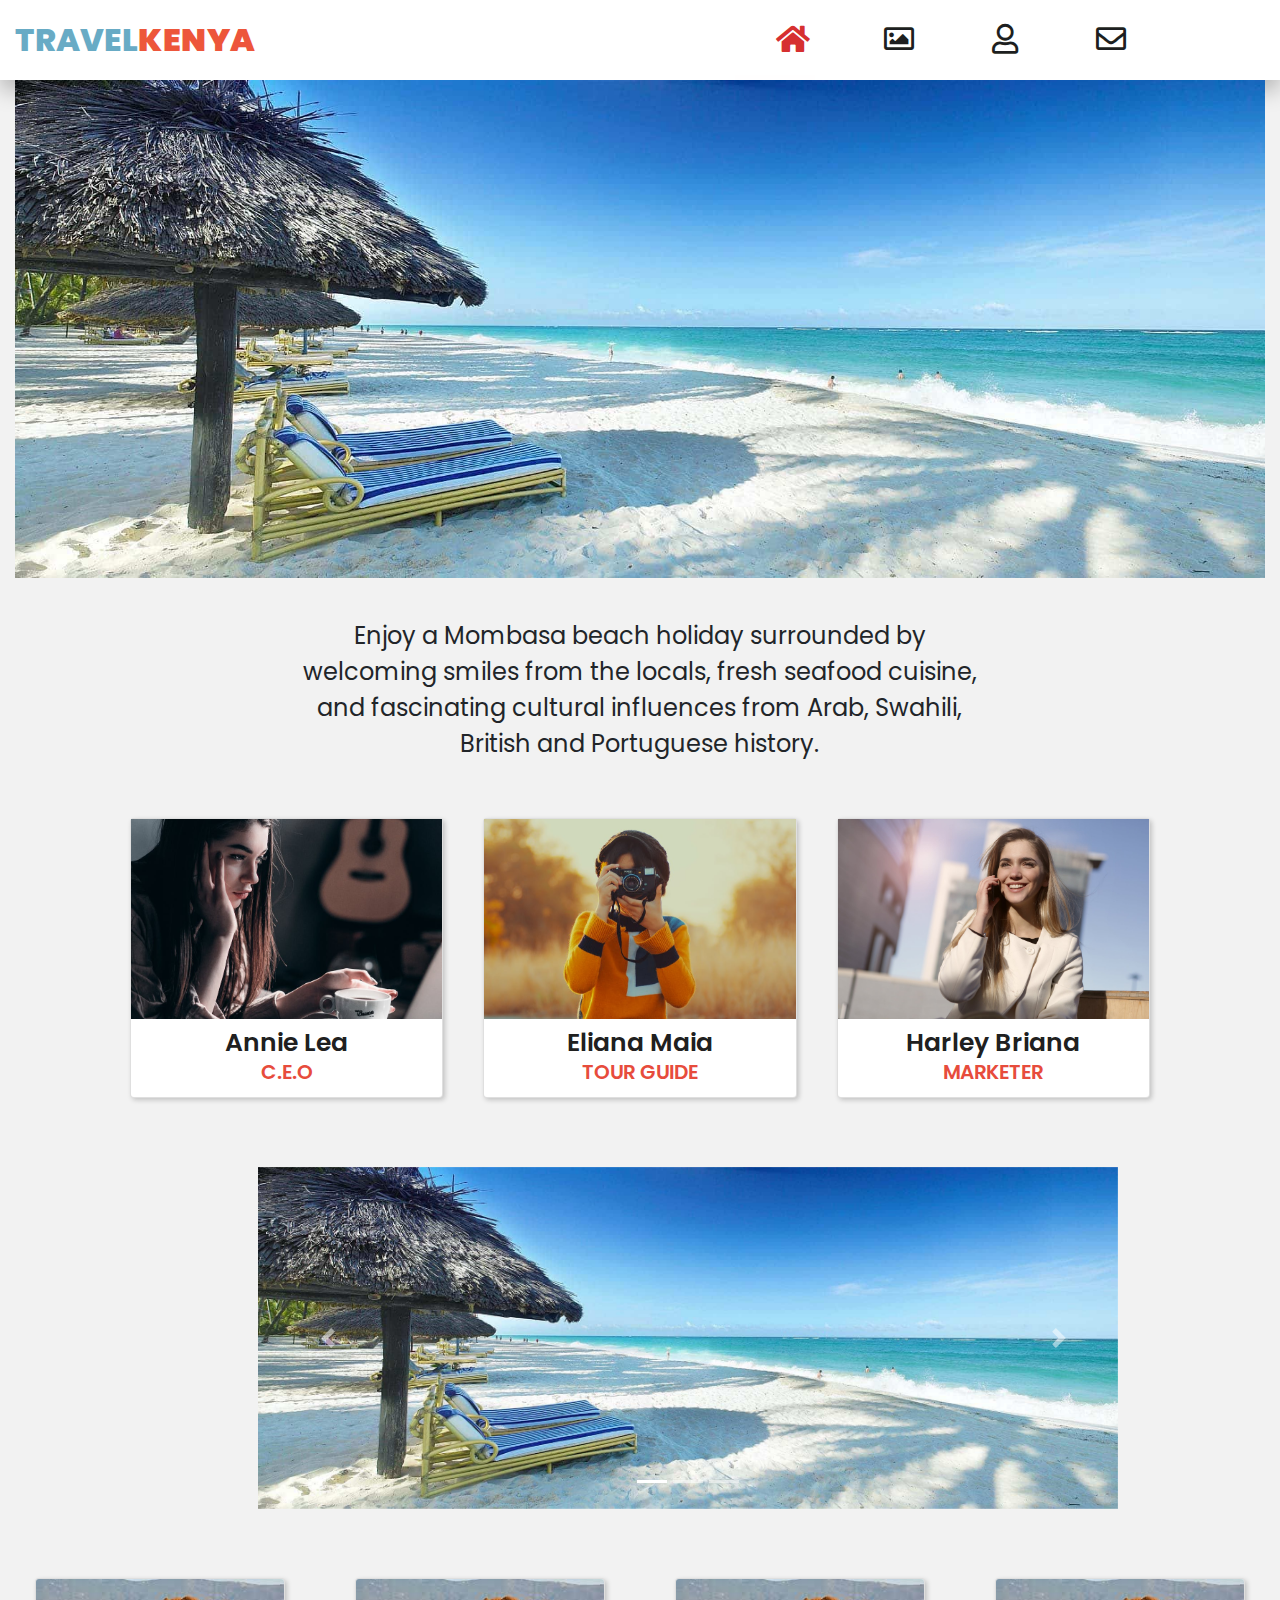
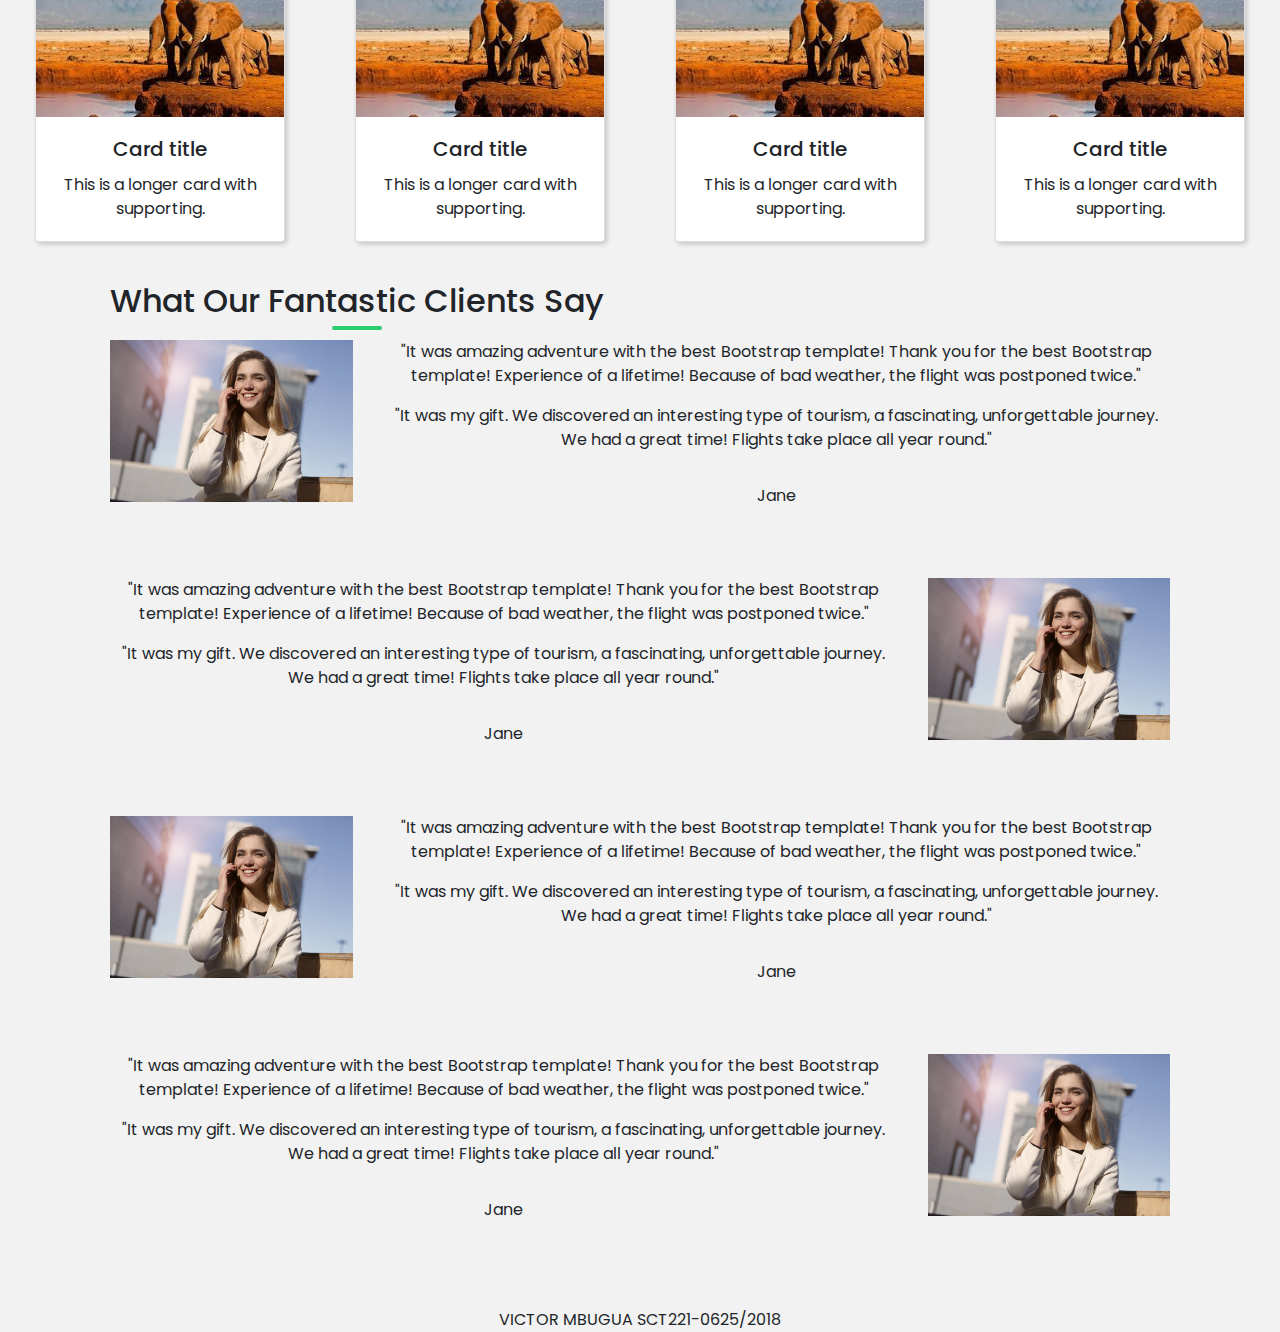
<file: TRAVELKENYA/index.html>
<!DOCTYPE html>
<html lang="en">

<head>
    <meta charset="UTF-8">
    <meta http-equiv="X-UA-Compatible" content="IE=edge">
    <meta name="viewport" content="width=device-width, initial-scale=1.0">
    <title>TRAVELKENYA--HOME</title>
    <link rel="stylesheet" type="text/css" href="style/bootstrap.min.css">
    <link rel="stylesheet" type="text/css" href="style/font-awesome.css">
    <link rel="stylesheet" href="https://cdnjs.cloudflare.com/ajax/libs/font-awesome/5.15.3/css/all.min.css" />
    <link rel="stylesheet" href="style/style.main.css">
</head>

<body>
    <div class="container-fluid container-fluid1">
        <div class="row">

            <div class="col-md-6">
                <a href="index.html" class="logo">Travel<em>kenya</em></a>
            </div>
            <div class="col-md-6">
                <div class="menu">
                    <li><a class="active" href="index.html"><span class="fas fa-home"></span></a></li>
                    <li><a href="services.html"><span class="far fa-photo"></span></a></li>
                    <li><a href="about.html"><span class="far fa-user"></span></a></li>
                    <li><a href="contact.html"><span class="far fa-envelope"></span></a></li>

                    <div class="line"></div>
                </div>
            </div>
        </div>
    </div>

    <div class="container-fluid">
        <div class="row">
            <div class="col-md-12">
                <img class="img-fluid" src="images.jpg" alt="waiting">
            </div>
        </div>
    </div>

    <div class="container" style="margin-top: 40px; margin: bottom 40px; ">
        <div class="row">
            <div class="col-md-8 offset-2">
                <p style="text-align: center;font-size: 24px; ">
                    Enjoy a Mombasa beach holiday surrounded by welcoming smiles from the locals, fresh seafood cuisine, and fascinating cultural influences from Arab, Swahili, British and Portuguese history.
                </p>
            </div>
        </div>
    </div>

    <div class="container-fluid" style="margin-top: 40px;margin-bottom:50px; ">
        <div class="row">
            <div class="col-md-12">
                <div class="container">
                    <div class="card">
                        <div class="img2">
                            <img src="profile-2.jpeg">
                        </div>
                        <div class="top-text">
                            <div class="name">Annie Lea</div>
                            <p>C.E.O</p>
                        </div>
                        <div class="bottom-text">
                            <div class="text">Lorem ipsum dolor sit amet, consectetur adipisicing elit. Dolorem quaerat iusto adipisci reprehenderit quasi cum perspiciatis, minima reiciendis magni quam!</div>

                        </div>
                    </div>
                    <div class="card">
                        <div class="img2">
                            <img src="profile-1.jpeg">
                        </div>
                        <div class="top-text">
                            <div class="name">Eliana Maia</div>
                            <p>TOUR GUIDE</p>
                        </div>
                        <div class="bottom-text">
                            <div class="text">Lorem ipsum dolor sit amet, consectetur adipisicing elit. Dolorem quaerat iusto adipisci reprehenderit quasi cum perspiciatis, minima reiciendis magni quam!</div>

                        </div>
                    </div>

                    <div class="card">
                        <div class="img2">
                            <img src="profile3.jpeg">
                        </div>
                        <div class="top-text">
                            <div class="name">Harley Briana</div>
                            <p>MARKETER</p>
                        </div>
                        <div class="bottom-text">
                            <div class="text">Lorem ipsum dolor sit amet, consectetur adipisicing elit. Dolorem quaerat iusto adipisci reprehenderit quasi cum perspiciatis, minima reiciendis magni quam!</div>

                        </div>
                    </div>
                </div>
            </div>
        </div>
    </div>





    <!-- <div class="container" style="margin-top: 40px;margin-bottom:50px; ">
        <div class="row">
            <div class="col-md-8 offset-0">
                <div class="slider">
                   
                    <div class="slider__slides">
                        <div class="slide s--active">
                            <div class="slide__inner">
                                <div class="slide__content">
                                    <h2 class="slide__heading">Clip-Path Revealing Slider</h2>
                                    <p class="slide__text">Greetings, Traveler!</p>
                                </div>
                            </div>
                        </div>
                        <div class="slide">
                            <div class="slide__inner">
                                <div class="slide__content">
                                    <h2 class="slide__heading">Simple Animation</h2>
                                    <p class="slide__text">Clip-path magic!</p>
                                </div>
                            </div>
                        </div>
                        <div class="slide">
                            <div class="slide__inner">
                                <div class="slide__content">
                                    <h2 class="slide__heading">Very Stylish Effect!</h2>
                                    <p class="slide__text">It looks cool, isn't it?</p>
                                </div>
                            </div>
                        </div>
                        <div class="slide">
                            <div class="slide__inner">
                                <div class="slide__content">
                                    <h2 class="slide__heading">Limited browser support</h2>
                                    <p class="slide__text">Forget about IE/Edge and FF</p>
                                </div>
                            </div>
                        </div>
                        <div class="slide s--prev">
                            <div class="slide__inner">
                                <div class="slide__content">
                                    <h2 class="slide__heading">Check my other stuff!</h2>
                                    <p class="slide__text"><a href="https://codepen.io/suez/pens/public/" target="_blank">Other demos</a> and <a href="https://twitter.com/NikolayTalanov" target="_blank">Twitter</a></p>
                                </div>
                            </div>
                        </div>
                    </div>
                     -->









    <div class="container rww" style="margin-top: 40px;margin-bottom:50px;height:300px; ">
        <div class="row">
            <div class="col-md-12 offset-2">
                <div id="carouselExampleIndicators" class="carousel slide" data-ride="carousel">
                    <ol class="carousel-indicators">
                        <li data-target="#carouselExampleIndicators" data-slide-to="0" class="active"></li>
                        <li data-target="#carouselExampleIndicators" data-slide-to="1"></li>
                        <li data-target="#carouselExampleIndicators" data-slide-to="2"></li>
                    </ol>
                    <div class="carousel-inner">
                        <div class="carousel-item active">
                            <img class="d-block " src="images.jpg" alt="First slide" style="width: 860px;">
                        </div>
                        <div class="carousel-item">
                            <img class="d-block " src="migration.jpg" alt="Second slide" style="width: 860px;">
                        </div>
                        <div class="carousel-item">
                            <img class="d-block" src="download.jpg" alt="Third slide" style="width: 860px;">
                        </div>
                    </div>
                    <a class="carousel-control-prev" href="#carouselExampleIndicators" role="button" data-slide="prev">
                        <span class="carousel-control-prev-icon" aria-hidden="true"></span>
                        <span class="sr-only">Previous</span>
                    </a>
                    <a class="carousel-control-next" href="#carouselExampleIndicators" role="button" data-slide="next">
                        <span class="carousel-control-next-icon" aria-hidden="true"></span>
                        <span class="sr-only">Next</span>
                    </a>
                </div>
            </div>
        </div>
    </div>
    <!-- <div class="container">
        <div class="row">
            <div class="col-md-12">
                <div class="wrapper">

                    <div class="carders radius shadowDepth1">
                        <div class="card__image border-tlr-radius">
                            <img src="http://lorempixel.com/400/200/sports/" alt="image" class="border-tlr-radius">
                        </div>

                        <div class="card__content card__padding">
                            <div class="card__share">
                                <div class="card__social">
                                    <a class="share-icon facebook" href="#"><span class="fa fa-facebook"></span></a>
                                    <a class="share-icon twitter" href="#"><span class="fa fa-twitter"></span></a>
                                    <a class="share-icon googleplus" href="#"><span class="fa fa-google-plus"></span></a>
                                </div>

                                <a id="share" class="share-toggle share-icon" href="#"></a>
                            </div>

                            <div class="card__meta">
                                <a href="#">Web Design</a>
                                <time>17th March</time>
                            </div>

                            <article class="card__article">
                                <h2><a href="#">Material Design Card - For Blog Post Article</a></h2>

                                <p>Lorem ipsum dolor sit amet, consectetur adipisicing elit. Ducimus harum...</p>
                            </article>
                        </div>

                        <div class="card__action">

                            <div class="card__author">
                                <img src="http://lorempixel.com/40/40/sports/" alt="user">
                                <div class="card__author-content">
                                    By <a href="#">John Doe</a>
                                </div>
                            </div>
                        </div>
                    </div>

                    <p class="text-center">Created By <a href="https://twitter.com/mithicher">Mithicher Baro</a></p>
                </div>
            </div>
        </div>
    </div> -->

    <div class="container-fluid ads">
        <div class="row row-cols-1 row-cols-md-2 ">
            <div class="col">
                <div class="card h-100">
                    <img src="download3.jpg" class="card-img-top" alt="...">
                    <div class="card-body">
                        <h5 class="card-title">Card title</h5>
                        <p class="card-text">This is a longer card with supporting.</p>
                    </div>
                </div>
            </div>
            <div class="col">
                <div class="card h-100">
                    <img src="download3.jpg" class="card-img-top" alt="...">
                    <div class="card-body">
                        <h5 class="card-title">Card title</h5>
                        <p class="card-text">This is a longer card with supporting.</p>
                    </div>
                </div>
            </div>
            <div class="col">
                <div class="card h-100">
                    <img src="download3.jpg" class="card-img-top" alt="...">
                    <div class="card-body">
                        <h5 class="card-title">Card title</h5>
                        <p class="card-text">This is a longer card with supporting.</p>
                    </div>
                </div>
            </div>
            <div class="col">
                <div class="card h-100">
                    <img src="download3.jpg" class="card-img-top" alt="...">
                    <div class="card-body">
                        <h5 class="card-title">Card title</h5>
                        <p class="card-text">This is a longer card with supporting.</p>
                    </div>
                </div>
            </div>
        </div>
    </div>


    <div class="container">

        <div class="row">
            <div class="col-md-12">
                <h2 class="mbr-section-title main-title mbr-fonts-style mbr-white  text-center  display-5">
                    What Our Fantastic Clients Say
                </h2>

                <div class="col-lg-10 testimonials-container mbr-white">


                </div>
            </div>
        </div>



    </div>

    <div class="container " style="margin-bottom:70px;">
        <div class=" row">
            <div class="col-lg-3 col-md-4">
                <div class="user_image">
                    <img src="profile3.jpeg" alt="" title="" style="height: 100%; width: 100%;">
                </div>
            </div>
            <div class=" col-lg-9 col-md-8">
                <div class="user_text">
                    <p class="mbr-text mbr-fonts-style mbr-lighter display-7">
                        "It was amazing adventure with the best Bootstrap template! Thank you for the best Bootstrap template! Experience of a lifetime! Because of bad weather, the flight was postponed twice."
                    </p>
                    <p class="mbr-text mbr-fonts-style mbr-lighter display-7">
                        "It was my gift. We discovered an interesting type of tourism, a fascinating, unforgettable journey. We had a great time! Flights take place all year round."
                    </p>
                </div>
                <div class="user_name mbr-bold mbr-fonts-style pt-3 display-7">
                    Jane
                </div>

            </div>
        </div>
    </div>
    <div class="container " style="margin-bottom:70px;">
        <div class=" row">
            <div class=" col-lg-9 col-md-8">
                <div class="user_text">
                    <p class="mbr-text mbr-fonts-style mbr-lighter display-7">
                        "It was amazing adventure with the best Bootstrap template! Thank you for the best Bootstrap template! Experience of a lifetime! Because of bad weather, the flight was postponed twice."
                    </p>
                    <p class="mbr-text mbr-fonts-style mbr-lighter display-7">
                        "It was my gift. We discovered an interesting type of tourism, a fascinating, unforgettable journey. We had a great time! Flights take place all year round."
                    </p>
                </div>
                <div class="user_name mbr-bold mbr-fonts-style pt-3 display-7">
                    Jane
                </div>

            </div>
            <div class="col-lg-3 col-md-4">
                <div class="user_image">
                    <img src="profile3.jpeg" alt="" title="" style="height: 100%; width: 100%;">
                </div>
            </div>

        </div>
    </div>
    <div class="container " style="margin-bottom:70px;">
        <div class=" row">
            <div class="col-lg-3 col-md-4">
                <div class="user_image">
                    <img src="profile3.jpeg" alt="" title="" style="height: 100%; width: 100%;">
                </div>
            </div>
            <div class=" col-lg-9 col-md-8">
                <div class="user_text">
                    <p class="mbr-text mbr-fonts-style mbr-lighter display-7">
                        "It was amazing adventure with the best Bootstrap template! Thank you for the best Bootstrap template! Experience of a lifetime! Because of bad weather, the flight was postponed twice."
                    </p>
                    <p class="mbr-text mbr-fonts-style mbr-lighter display-7">
                        "It was my gift. We discovered an interesting type of tourism, a fascinating, unforgettable journey. We had a great time! Flights take place all year round."
                    </p>
                </div>
                <div class="user_name mbr-bold mbr-fonts-style pt-3 display-7">
                    Jane
                </div>

            </div>
        </div>
    </div>
    <div class="container " style="margin-bottom:70px;">
        <div class=" row">
            <div class=" col-lg-9 col-md-8">
                <div class="user_text">
                    <p class="mbr-text mbr-fonts-style mbr-lighter display-7">
                        "It was amazing adventure with the best Bootstrap template! Thank you for the best Bootstrap template! Experience of a lifetime! Because of bad weather, the flight was postponed twice."
                    </p>
                    <p class="mbr-text mbr-fonts-style mbr-lighter display-7">
                        "It was my gift. We discovered an interesting type of tourism, a fascinating, unforgettable journey. We had a great time! Flights take place all year round."
                    </p>
                </div>
                <div class="user_name mbr-bold mbr-fonts-style pt-3 display-7">
                    Jane
                </div>

            </div>
            <div class="col-lg-3 col-md-4">
                <div class="user_image">
                    <img src="profile3.jpeg" alt="" title="" style="height: 100%; width: 100%;">
                </div>
            </div>

        </div>
    </div>
    <div class="user_name mbr-bold mbr-fonts-style pt-3 display-7">
        VICTOR MBUGUA SCT221-0625/2018
    </div>


    <script src=" js/jquery-2.1.0.min.js"></script>

    <!-- Bootstrap -->
    <script src=" js/popper.js"></script>
    <script src=" js/bootstrap.min.js"></script>

    <!-- Plugins -->
    <script src=" js/slider.js"></script>
    <script src=" js/scrollreveal.min.js"></script>
    <script src=" js/waypoints.min.js"></script>
    <script src=" js/jquery.counterup.min.js"></script>
    <script src="js/imgfix.min.js"></script>
    <script src="js/mixitup.js"></script>
    <script src="js/accordions.js"></script>
    <script src=" js/tre.js"></script>
    <!-- Global Init -->
    <script src=" js/custom.js"></script>
</body>

</html>
</file>
<file: TRAVELKENYA/style/style.main.css>
@import url('https://fonts.googleapis.com/css?family=Poppins:400,500,600,700&display=swap');
* {
    margin: 0;
    padding: 0;
    box-sizing: border-box;
    font-family: 'Poppins', sans-serif;
}

html,
body {
    display: grid;
    height: 100%;
    text-align: center;
    background: #f2f2f2;
}

.container-fluid1 {
    height: 80px;
    line-height: 80px;
    background: #fff;
    box-shadow: 0 10px 20px rgba(0, 0, 0, 0.25);
}

.container-fluid1 .menu {
    display: flex;
    position: relative;
    margin-left: 80px;
}

.container-fluid1 .menu li {
    list-style: none;
    flex: 0.2;
    font-size: 30px;
    cursor: pointer;
    user-select: none;
}

.container-fluid1 .logo {
    line-height: 80px;
    color: rgb(104, 171, 197);
    font-size: 32px;
    font-weight: 800;
    text-transform: uppercase;
    float: left;
    -webkit-transition: all 0.3s ease 0s;
    -moz-transition: all 0.3s ease 0s;
    -o-transition: all 0.3s ease 0s;
    transition: all 0.3s ease 0s;
}

.ads {
    margin-top: 40px;
    margin-bottom: 40px;
}

.container-fluid1 .logo em {
    font-style: normal;
    color: #ed563b;
    font-weight: 900;
}

a {
    text-decoration: none !important;
}

.container-fluid1 .logo:hover {
    color: rgb(104, 171, 197);
}

.container-fluid1 .menu li a {
    color: #1d1f20;
    transition: color 0.3s ease;
}

.container-fluid1 .menu li:hover a {
    color: #f23b26;
}

.container-fluid1 .menu li a.active,
.container-fluid1 .menu li a:hover {
    color: rgb(214, 48, 48);
    background: #fff;
}

.container-fluid1 .menu .line {
    position: absolute;
    height: 5px;
    width: 15%;
    background: #fffefe;
    left: 0;
    bottom: 0;
    transition: all 0.3s ease;
}

.container-fluid1 .menu li:nth-child(1):hover~.line {
    left: 3%;
    background: #f23b26;
}

.container-fluid1 .menu li:nth-child(2):hover~.line {
    left: 23%;
    background: #f23b26;
}

.container-fluid1 .menu li:nth-child(3):hover~.line {
    left: 44%;
    background: #f23b26;
}

.container-fluid1 .menu li:nth-child(4):hover~.line {
    left: 63%;
    background: #f23b26;
}

.container {
    padding: 0 40px;
    display: flex;
    align-items: center;
    justify-content: space-between;
}

.card {
    height: 280px;
    max-width: 350px;
    margin: 0 20px;
    background: white;
    transition: 0.4s;
    box-shadow: 2px 2px 5px rgba(0, 0, 0, 0.2);
}

.card:hover {
    height: 470px;
    box-shadow: 5px 5px 10px rgba(0, 0, 0, 0.2);
}

.card .img2 {
    height: 200px;
    width: 100%;
}

.card .img2 img {
    height: 100%;
    width: 100%;
    object-fit: cover;
}

.card .top-text {
    padding: 5px;
}

.card .top-text .name {
    font-size: 25px;
    font-weight: 600;
    color: #202020;
}

.card .top-text p {
    font-size: 20px;
    font-weight: 600;
    color: #e74c3c;
    line-height: 20px;
}

.card .bottom-text {
    padding: 0 20px 10px 20px;
    margin-top: 5px;
    background: white;
    opacity: 0;
    visibility: hidden;
    transition: 0.1s;
}

.card:hover .bottom-text {
    opacity: 1;
    visibility: visible;
}

.card .bottom-text .text {
    text-align: justify;
}

.card .bottom-text .btn {
    margin: 10px 0;
    text-align: left;
}

.card .bottom-text .btn a {
    text-decoration: none;
    background: #e74c3c;
    color: #f2f2f2;
    padding: 5px 8px;
    border-radius: 3px;
    display: inline-flex;
    transition: 0.2s;
}

.card .bottom-text .btn a:hover {
    transform: scale(0.9);
}

@media screen and (max-width: 978px) {
    .container {
        flex-wrap: wrap;
        flex-direction: column;
    }
    .card {
        max-width: 700px;
        margin: 20px 0;
    }
}


/* cards */

.blog-card {
    position: absolute;
    height: 370px;
    width: 95%;
    max-width: 850px;
    margin: auto;
    border-radius: 25px;
    background: white;
    box-shadow: 0px 10px 50px rgba(252, 56, 56, .3);
}

.inner-part {
    position: absolute;
    display: flex;
    height: 360px;
    align-items: center;
    justify-content: center;
    padding: 0 25px;
}

#imgTap:checked~.inner-part {
    padding: 0;
    transition: .1s ease-in;
}

.inner-part .img {
    height: 260px;
    width: 260px;
    flex-shrink: 0;
    overflow: hidden;
    border-radius: 20px;
    box-shadow: 2px 3px 15px rgba(252, 56, 56, .1);
}

#imgTap:checked~.inner-part .img {
    height: 370px;
    width: 850px;
    z-index: 99;
    margin-top: 10px;
    transition: .3s .2s ease-in;
}

.img img {
    height: 100%;
    width: 100%;
    object-fit: cover;
    cursor: pointer;
    opacity: 0;
    transition: .6s;
}

#tap-1:checked~.inner-part .img-1,
#tap-2:checked~.inner-part .img-2,
#tap-3:checked~.inner-part .img-3 {
    opacity: 1;
    transition-delay: .2s;
}

.content {
    padding: 0 20px 0 35px;
    width: 530px;
    margin-left: 50px;
    opacity: 0;
    transition: .6s;
}

#imgTap:checked~.inner-part .content {
    display: none;
}

#tap-1:checked~.inner-part .content-1,
#tap-2:checked~.inner-part .content-2,
#tap-3:checked~.inner-part .content-3 {
    opacity: 1;
    margin-left: 0px;
    z-index: 100;
    transition-delay: .3s;
}

.content span {
    display: block;
    color: #7b7992;
    margin-bottom: 15px;
    font-size: 22px;
    font-weight: 500
}

.content .title {
    font-size: 30px;
    font-weight: 700;
    color: #0d0925;
    margin-bottom: 20px;
}

.content .text {
    color: #4e4a67;
    font-size: 19px;
    margin-bottom: 30px;
    line-height: 1.5em;
    text-align: justify;
}

.content button {
    display: inline-flex;
    padding: 15px 20px;
    border: none;
    font-size: 16px;
    text-transform: uppercase;
    color: #fff0e6;
    font-weight: 600;
    letter-spacing: 1px;
    border-radius: 50px;
    cursor: pointer;
    outline: none;
    border: 1px solid #fd3535;
    background: linear-gradient(147deg, #fe8a39 0%, #fd3838 74%);
}

.content button:hover {
    background: linear-gradient(147deg, #fe791b 0%, #fd1c1c 74%);
}

.sliders {
    position: absolute;
    bottom: 25px;
    left: 65%;
    transform: translateX(-50%);
    z-index: 12;
}

#imgTap:checked~.sliders {
    display: none;
}

.sliders .tap {
    position: relative;
    height: 10px;
    width: 50px;
    background: #d9d9d9;
    border-radius: 5px;
    display: inline-flex;
    margin: 0 3px;
    cursor: pointer;
}

.sliders .tap:hover {
    background: #cccccc;
}

.sliders .tap:before {
    position: absolute;
    content: '';
    top: 0;
    left: 0;
    height: 100%;
    width: -100%;
    background: linear-gradient(147deg, #f6b323 0%, #f23b26 74%);
    border-radius: 10px;
    transform: scaleX(0);
    transition: transform .6s;
    transform-origin: left;
}

input[type="radio"],
input[type="checkbox"] {
    display: none;
}

#tap-1:checked~.sliders .tap-1:before,
#tap-2:checked~.sliders .tap-2:before,
#tap-3:checked~.sliders .tap-3:before {
    transform: scaleX(1);
    width: 100%;
}


/* slide */


/* .slider {
    position: relative;
    height: 100vh;
}

.slider__slides {
    z-index: 1;
    position: relative;
    height: 100%;
}

.slider__control {
    z-index: 2;
    position: absolute;
    top: 50%;
    left: 5%;
    width: 60px;
    height: 60px;
    margin-left: -30px;
    margin-top: -30px;
    border-radius: 50%;
    background: #fff;
    transition: background-color 0.3s;
    cursor: pointer;
}

.slider__control--right {
    left: 95%;
}

.slider__control:hover {
    background-color: #2da6ff;
}

.slider__control-line {
    position: absolute;
    left: 23px;
    top: 50%;
    width: 3px;
    height: 14px;
    transform-origin: 50% 0;
    transform: rotate(-45deg);
}

.slider__control-line:nth-child(2) {
    transform: translateY(1px) rotate(-135deg);
}

.slider__control--right .slider__control-line {
    left: 37px;
    transform-origin: 1px 0;
    transform: rotate(45deg);
}

.slider__control--right .slider__control-line:nth-child(2) {
    transform: translateY(1px) rotate(135deg);
}

.slider__control-line:after {
    content: "";
    position: absolute;
    left: 0;
    top: 0;
    width: 100%;
    height: 100%;
    background-color: #e2e2e2;
    transition: background-color 0.3s;
}

.slider__control:hover .slider__control-line:after {
    background-color: #fff;
}

.slider__control.a--rotation .slider__control-line:after {
    animation: arrowLineRotation 0.49s;
}

.slider__control.a--rotation .slider__control-line:nth-child(1):after {
    animation: arrowLineRotationRev 0.49s;
}

@keyframes arrowLineRotation {
    to {
        transform: rotate(180deg);
    }
}

@keyframes arrowLineRotationRev {
    to {
        transform: rotate(-180deg);
    }
}

.slide {
    overflow: hidden;
    position: absolute;
    left: 50%;
    top: 50%;
    width: 150vmax;
    height: 150vmax;
    transform: translate(-50%, -50%);
    border-radius: 50%;
    transition: clip-path 0s 0.91s;
    clip-path: circle(30px at 120vw 50%);
}

.slide.s--prev {
    clip-path: circle(30px at 30vw 50%);
}

.slide.s--active {
    z-index: 1;
    transition: clip-path 1.3s;
    clip-path: circle(120vmax at 120vw 50%);
}

.slide.s--active.s--active-prev {
    clip-path: circle(120vmax at 30vw 50%);
}

.slide__inner {
    position: absolute;
    left: 50%;
    top: 50%;
    width: 100vw;
    height: 100vh;
    margin-left: -50vw;
    margin-top: -50vh;
    background-size: cover;
    background-position: center center;
}

.slide__inner:before {
    content: "";
    position: absolute;
    left: 0;
    top: 0;
    width: 100%;
    height: 100%;
    background: rgba(0, 0, 0, 0.3);
} */

.wrappers {
    max-width: 1100px;
}

.gallery {
    display: flex;
    flex-wrap: wrap;
}

.gallery .image {
    padding: 7px;
    width: calc(100% / 3);
}

.gallery .image span {
    display: flex;
    width: 100%;
    overflow: hidden;
}

.gallery .image img {
    width: 100%;
    vertical-align: middle;
    transition: all 0.3s ease;
}

.gallery .image:hover img {
    transform: scale(1.1);
}

.preview-box {
    position: fixed;
    top: 50%;
    left: 50%;
    transform: translate(-50%, -50%) scale(0.9);
    background: #fff;
    max-width: 700px;
    width: 100%;
    z-index: 5;
    opacity: 0;
    pointer-events: none;
    border-radius: 3px;
    padding: 0 5px 5px 5px;
    box-shadow: 0px 0px 15px rgba(0, 0, 0, 0.2);
}

.preview-box.show {
    opacity: 1;
    pointer-events: auto;
    transform: translate(-50%, -50%) scale(1);
    transition: all 0.3s ease;
}

.preview-box .details {
    display: flex;
    align-items: center;
    padding: 12px 15px 12px 10px;
    justify-content: space-between;
}

.preview-box .details .title {
    display: flex;
    font-size: 18px;
    font-weight: 400;
}

.details .title p {
    margin: 0 5px;
}

.details .title p.current-img {
    font-weight: 500;
}

.details .icon {
    color: #007bff;
    font-size: 20px;
    cursor: pointer;
}

.preview-box .image-box {
    display: flex;
    width: 100%;
    position: relative;
}

.image-box .slide {
    position: absolute;
    top: 50%;
    transform: translateY(-50%);
    color: #fff;
    font-size: 30px;
    cursor: pointer;
    height: 50px;
    width: 60px;
    line-height: 50px;
    text-align: center;
    border-radius: 3px;
}

.slide.prev {
    left: 0px;
}

.slide.next {
    right: 0px;
}

.image-box img {
    width: 100%;
    border-radius: 0 0 3px 3px;
}

.shadow {
    position: fixed;
    top: 0;
    left: 0;
    height: 100%;
    width: 100%;
    z-index: 2;
    display: none;
    background: rgba(0, 0, 0, 0.45);
}

@media(max-width: 1000px) {
    .gallery .image {
        width: calc(100% / 2);
    }
}

@media(max-width: 600px) {
    .gallery .image {
        width: 100%;
        padding: 4px;
    }
}


/* .container {
    display: flex;
    align-items: center;
    justify-content: center;
    min-height: 100vh;
    padding: 40px;
    outline: none;
    box-sizing: border-box;
    max-width: 800px;
    background: #fff;
    width: 800px;
    padding: 25px 40px 10px 40px;
    box-shadow: 0px 0px 10px rgba(0, 0, 0, 0.1);
}

.container .text {
    text-align: center;
    font-size: 35px;
    font-weight: 600;
    background: -webkit-linear-gradient(right, #56d8e4, #9f01ea, #56d8e4, #9f01ea);
    -webkit-background-clip: text;
    -webkit-text-fill-color: transparent;
}

.container form {
    padding: 30px 0 0 0;
}

.container form .form-row {
    display: flex;
    margin: 32px 0;
}

form .form-row .input-data {
    width: 100%;
    height: 40px;
    margin: 0 20px;
    position: relative;
}

form .form-row .textarea {
    height: 70px;
}

.input-data input,
.textarea textarea {
    display: block;
    width: 100%;
    height: 100%;
    border: none;
    font-size: 17px;
    border-bottom: 2px solid rgba(0, 0, 0, 0.12);
}

.input-data input:focus~label,
.textarea textarea:focus~label,
.input-data input:valid~label,
.textarea textarea:valid~label {
    transform: translateY(-20px);
    font-size: 14px;
    color: #3498db;
}

.textarea textarea {
    resize: none;
    padding-top: 10px;
}

.input-data label {
    position: absolute;
    pointer-events: none;
    bottom: 10px;
    font-size: 16px;
    transition: all 0.3s ease;
}

.textarea label {
    width: 100%;
    bottom: 40px;
    background: #fff;
}

.input-data .underline {
    position: absolute;
    bottom: 0;
    height: 2px;
    width: 100%;
}

.input-data .underline:before {
    position: absolute;
    content: "";
    height: 2px;
    width: 100%;
    background: #3498db;
    transform: scaleX(0);
    transform-origin: center;
    transition: transform 0.3s ease;
}

.input-data input:focus~.underline:before,
.input-data input:valid~.underline:before,
.textarea textarea:focus~.underline:before,
.textarea textarea:valid~.underline:before {
    transform: scale(1);
}

.submit-btn .input-data {
    overflow: hidden;
    height: 45px!important;
    width: 25%!important;
}

.submit-btn .input-data .inner {
    height: 100%;
    width: 300%;
    position: absolute;
    left: -100%;
    background: -webkit-linear-gradient(right, #56d8e4, #9f01ea, #56d8e4, #9f01ea);
    transition: all 0.4s;
}

.submit-btn .input-data:hover .inner {
    left: 0;
}

.submit-btn .input-data input {
    background: none;
    border: none;
    color: #fff;
    font-size: 17px;
    font-weight: 500;
    text-transform: uppercase;
    letter-spacing: 1px;
    cursor: pointer;
    position: relative;
    z-index: 2;
}

@media (max-width: 700px) {
    .container .text {
        font-size: 30px;
    }
    .container form {
        padding: 10px 0 0 0;
    }
    .container form .form-row {
        display: block;
    }
    form .form-row .input-data {
        margin: 35px 0!important;
    }
    .submit-btn .input-data {
        width: 40%!important;
    }
} */

.form {
    width: 440px;
    height: 540px;
    background: #e6e6e6;
    border-radius: 8px;
    box-shadow: 0 0 40px -10px #000;
    margin: calc(50vh - 220px) auto;
    padding: 20px 30px;
    max-width: calc(100vw - 40px);
    box-sizing: border-box;
    font-family: 'Montserrat', sans-serif;
}

.form h2 {
    margin: 10px 0;
    padding-bottom: 10px;
    width: 280px;
    align-items: center;
    color: #78788c;
    border-bottom: 3px solid #78788c
}

input {
    width: 100%;
    padding: 10px;
    box-sizing: border-box;
    background: none;
    outline: none;
    resize: none;
    border: 0;
    font-family: 'Montserrat', sans-serif;
    transition: all .3s;
    border-bottom: 2px solid #bebed2
}

input:focus {
    border-bottom: 2px solid #78788c
}

.form p:before {
    content: attr(type);
    display: block;
    margin: 28px 0 0;
    font-size: 14px;
    color: #5a5a5a
}

.form button {
    float: center;
    padding: 8px 12px;
    margin: 8px 0 0;
    font-family: 'Montserrat', sans-serif;
    border: 2px solid #78788c;
    background: 0;
    color: #5a5a6e;
    cursor: pointer;
    transition: all .3s
}

button:hover {
    background: #78788c;
    color: #fff
}

.form div {
    content: 'Hi';
    position: absolute;
    bottom: -15px;
    right: -20px;
    background: #50505a;
    color: #fff;
    width: 320px;
    padding: 16px 4px 16px 0;
    border-radius: 6px;
    font-size: 13px;
    box-shadow: 10px 10px 40px -14px #000
}

span {
    margin: 0 5px 0 15px
}


/* sliderd */


/* .saxc {
    font-size: 62.5%;
    overflow: hidden;
    background: #000;
} */

svg {
    display: block;
    overflow: visible;
}

.sliderq {
    position: relative;
    height: 100%;
    user-select: none;
    cursor: all-scroll;
}

.slider-control {
    z-index: 2;
    position: absolute;
    top: 0;
    width: 12%;
    height: 100%;
    transition: opacity 0.3s;
    will-change: opacity;
    opacity: 0;
}

.slider-control.inactive:hover {
    cursor: auto;
}

.slider-control:not(.inactive):hover {
    opacity: 1;
    cursor: pointer;
}

.slider-control.left {
    left: 0;
    background: linear-gradient(to right, rgba(0, 0, 0, 0.18) 0%, rgba(0, 0, 0, 0) 100%);
}

.slider-control.right {
    right: 0;
    background: linear-gradient(to right, rgba(0, 0, 0, 0) 0%, rgba(0, 0, 0, 0.18) 100%);
}

.slider-pagi {
    position: absolute;
    z-index: 3;
    left: 50%;
    bottom: 2rem;
    transform: translateX(-50%);
    font-size: 0;
    list-style-type: none;
}

.slider-pagi__elem {
    position: relative;
    display: inline-block;
    vertical-align: top;
    width: 2rem;
    height: 2rem;
    margin: 0 0.5rem;
    border-radius: 50%;
    border: 2px solid #fff;
    cursor: pointer;
}

.slider-pagi__elem:before {
    content: "";
    position: absolute;
    left: 50%;
    top: 50%;
    width: 1.2rem;
    height: 1.2rem;
    background: #fff;
    border-radius: 50%;
    transition: transform 0.3s;
    transform: translate(-50%, -50%) scale(0);
}

.slider-pagi__elem.active:before,
.slider-pagi__elem:hover:before {
    transform: translate(-50%, -50%) scale(1);
}

.slider {
    z-index: 1;
    position: relative;
    height: 100%;
}

.slider.animating {
    transition: transform 0.5s;
    will-change: transform;
}

.slider.animating .slide__bg {
    transition: transform 0.5s;
    will-change: transform;
}

.containerfx {
    position: relative;
    width: 100%;
    height: 100%;
    display: flex;
    justify-content: center;
    align-items: center;
    padding: 20px 100px;
}

.containerfx:after {
    content: '';
    position: absolute;
    width: 100%;
    height: 100%;
    left: 0;
    top: 0;
    background: url("bg.jpg") no-repeat center;
    background-size: cover;
    filter: blur(50px);
    z-index: -1;
}

.contact-box {
    max-width: 850px;
    display: grid;
    grid-template-columns: repeat(2, 1fr);
    justify-content: center;
    align-items: center;
    text-align: center;
    background-color: #fff;
    box-shadow: 0px 0px 19px 5px rgba(0, 0, 0, 0.19);
}

.left {
    background: url("bg.jpg") no-repeat center;
    background-size: cover;
    height: 100%;
}

.right {
    padding: 25px 40px;
}

h2 {
    position: relative;
    padding: 0 0 10px;
    margin-bottom: 10px;
}

h2:after {
    content: '';
    position: absolute;
    left: 50%;
    bottom: 0;
    transform: translateX(-50%);
    height: 4px;
    width: 50px;
    border-radius: 2px;
    background-color: #2ecc71;
}

.field {
    width: 100%;
    border: 2px solid rgba(0, 0, 0, 0);
    outline: none;
    background-color: rgba(230, 230, 230, 0.6);
    padding: 0.5rem 1rem;
    font-size: 1.1rem;
    margin-bottom: 22px;
    transition: .3s;
}

.field:hover {
    background-color: rgba(0, 0, 0, 0.1);
}

textarea {
    min-height: 150px;
}

.btn {
    width: 100%;
    padding: 0.5rem 1rem;
    background-color: #2ecc71;
    color: #fff;
    font-size: 1.1rem;
    border: none;
    outline: none;
    cursor: pointer;
    transition: .3s;
}

.btn:hover {
    background-color: #27ae60;
}

.field:focus {
    border: 2px solid rgba(30, 85, 250, 0.47);
    background-color: #fff;
}

@media screen and (max-width: 880px) {
    .contact-box {
        grid-template-columns: 1fr;
    }
    .left {
        height: 200px;
    }
}


/* cards design index.html */

.carders {
    height: 400px;
    width: 300px;
    background: #fff;
    font-family: Roboto;
    display: block;
    position: relative;
    margin: 50px auto;
    border-radius: 5px;
    box-shadow: 0 1px 3px rgba(0, 0, 0, 0.12), 0 1px 2px rgba(0, 0, 0, 0.24);
    transition: all 0.2s ease-in-out;
}

.carders:hover {
    box-shadow: 0 10px 20px rgba(0, 0, 0, 0.19), 0 6px 6px rgba(0, 0, 0, 0.23);
}

.fab {
    position: fixed;
    width: 60px;
    height: 60px;
    margin-top: 0;
    margin-left: 50px;
    visibility: hidden;
    background-color: #ffd54f;
    border-radius: 50%;
    transform: scale(0);
    box-shadow: 0 2px 3px rgba(0, 0, 0, 0.22), 0 1px 2px rgba(0, 0, 0, 0.24);
    transition: margin-top 0.6s 0.0s ease-in-out, margin-left 0.6s 0.1s ease-in-out, transform 0.6s 0.0s ease-in-out, visibility 0.6s ease-in-out;
}

.active .fab {
    margin-top: 50px;
    margin-left: 120px;
    transform: scale(12);
    visibility: visible;
    transition: margin-top 0.5s ease-in-out, margin-left 0.6s ease-in-out, transform 0.4s 0.3s ease-in-out, visibility 0.4s ease-in-out;
    box-shadow: 0 3px 6px rgba(0, 0, 0, 0.16), 0 3px 6px rgba(0, 0, 0, 0.23);
}

.avatar {
    margin-top: 5px;
    margin-left: -30px;
    width: 60px;
    height: 60px;
    font-size: 2em;
    line-height: 60px;
    color: #37474f;
    border-radius: 50%;
    background-color: #ffd54f;
    position: absolute;
    transition: 0.6s ease-in-out;
    cursor: pointer;
    box-shadow: 0 3px 6px rgba(0, 0, 0, 0.16), 0 3px 6px rgba(0, 0, 0, 0.23);
}

.active .avatar {
    transform: scale(2);
    margin-top: 50px;
    margin-left: -30px;
    transition: 0.6s ease-in-out;
    box-shadow: 0 3px 6px rgba(0, 0, 0, 0.16), 0 3px 6px rgba(0, 0, 0, 0.23);
}

.active .avatar:hover {
    box-shadow: 0 10px 20px rgba(0, 0, 0, 0.19), 0 6px 6px rgba(0, 0, 0, 0.23);
}

.fabs {
    position: absolute;
    margin-top: -30px;
    margin-left: 260px;
    overflow: hidden;
    width: 80px;
    height: 80px;
    border-radius: 5px;
    transition: 1s ease-in-out;
    border-radius: 50%;
}

.active .fabs {
    margin-top: 0px;
    margin-left: 0px;
    width: 300px;
    height: 400px;
    transition: 0.4s ease-in-out;
    border-radius: 0;
}

.content {
    position: absolute;
    width: 280px;
    height: 380px;
    margin: 10px;
    text-align: center;
    overflow-y: auto;
    transition: 0.5s 0.3s cubic-bezier(.55, 0, .1, 1);
}

.active .content {
    transform: scale(0.2);
    opacity: 0;
    transition: 0.2s 0.3s cubic-bezier(.55, 0, .1, 1);
}

.post {
    position: relative;
    display: inline-block;
    height: 100px;
    margin: 10px auto 0;
    background: #eceff1;
    border-radius: 3px;
    box-shadow: 0 3px 6px rgba(0, 0, 0, 0.16), 0 3px 6px rgba(0, 0, 0, 0.23);
    transition: all 0.2s ease-in-out;
}

.post:hover {
    box-shadow: 0 10px 20px rgba(0, 0, 0, 0.19), 0 6px 6px rgba(0, 0, 0, 0.23);
}

.counter {
    border-radius: 50%;
    background: #3E50B4;
    cursor: pointer;
}

.detail {
    border: 1px solid #607d8b;
}

.main {
    width: 99%;
    height: 130px;
}

.main>.preview {
    width: 50%;
    height: 100%;
    background: #ef5350;
}

.main>.counter {
    width: 40px;
    height: 40px;
    margin-left: 220px;
    margin-top: -120px;
}

.main>.detail {
    width: 50px;
    margin-top: -10px;
    margin-left: 150px;
}

.main>.details {
    border: 1px solid #607d8b;
    width: 100px;
    margin-top: 30px;
    margin-left: 150px;
}

.sec {
    width: 49%;
}

.sec>.preview {
    width: 100%;
    height: 70%;
    background: #42a5f5;
}

.sec>.counter {
    width: 20px;
    height: 20px;
    margin-left: 110px;
    margin-top: -10px;
}

.sec>.detail {
    width: 50px;
    margin-left: 10px;
}

.ter {
    width: 32%;
}

.ter>.preview {
    width: 100%;
    height: 80%;
    background: #d4e157;
}

.ter>.counter {
    width: 15px;
    height: 15px;
    margin-left: 65px;
    margin-top: -7px;
}

.ter>.detail {
    width: 40px;
    margin-left: 10px;
}

.user {
    position: absolute;
    width: 280px;
    height: 200px;
    margin: 150px 10px 0 10px;
    text-align: center;
    visibility: hidden;
    transition: 0.5s cubic-bezier(.55, 0, .1, 1);
}

.active .user {
    visibility: visible;
}

.socials {
    display: inline-block;
}

.social {
    width: 40px;
    height: 40px;
    border-radius: 50%;
    transform: translate(0px, -10px);
    opacity: 0;
    float: left;
    margin: 0 auto;
    overflow: hidden;
    z-index: 2;
    transition: 0.2s cubic-bezier(.55, 0, .1, 1);
    cursor: pointer;
}

.social>i {
    line-height: 40px;
    font-size: 2em;
    color: #37474f;
}

.active .social {
    transform: translate(0px, 0px);
    opacity: 1;
    transition: 0.3s 0.5s cubic-bezier(.55, 0, .1, 1);
}

.profiles {
    display: inline-block;
}

.profile {
    width: 50%;
    height: auto;
    transform: translate(0px, -10px);
    opacity: 0;
    float: left;
    margin: 0 auto;
    overflow: hidden;
    z-index: 2;
    transition: 0.2s cubic-bezier(.55, 0, .1, 1);
    color: #37474f;
}

.profile>span {
    line-height: 40px;
    font-size: 1.2em;
    font-weight: 600;
    display: block;
    font-style: none;
    color: #37474f;
}

.active .profile {
    transform: translate(0px, 0px);
    opacity: 1;
    transition: 0.3s 0.8s cubic-bezier(.55, 0, .1, 1);
}


/* Ripple */

.ink {
    display: block;
    position: absolute;
    background: rgba(38, 50, 56, 0.4);
    border-radius: 100%;
    -moz-transform: scale(0);
    -ms-transform: scale(0);
    webkit-transform: scale(0);
    transform: scale(0);
}


/*animation effect*/

.ink.animate {
    animation: ripple 0.5s ease-in-out;
}

@keyframes ripple {
    /*scale the element to 250% to safely cover the entire link and fade it out*/
    100% {
        opacity: 0;
        -moz-transform: scale(5);
        -ms-transform: scale(5);
        webkit-transform: scale(5);
        transform: scale(5);
    }
}


/*Scrollbar*/

::-webkit-scrollbar {
    width: 6px;
}

::-webkit-scrollbar-track {
    border-radius: 0;
}

::-webkit-scrollbar-thumb {
    margin: 2px;
    border-radius: 10px;
    background: rgba(0, 0, 0, 0.2);
}
</file>
